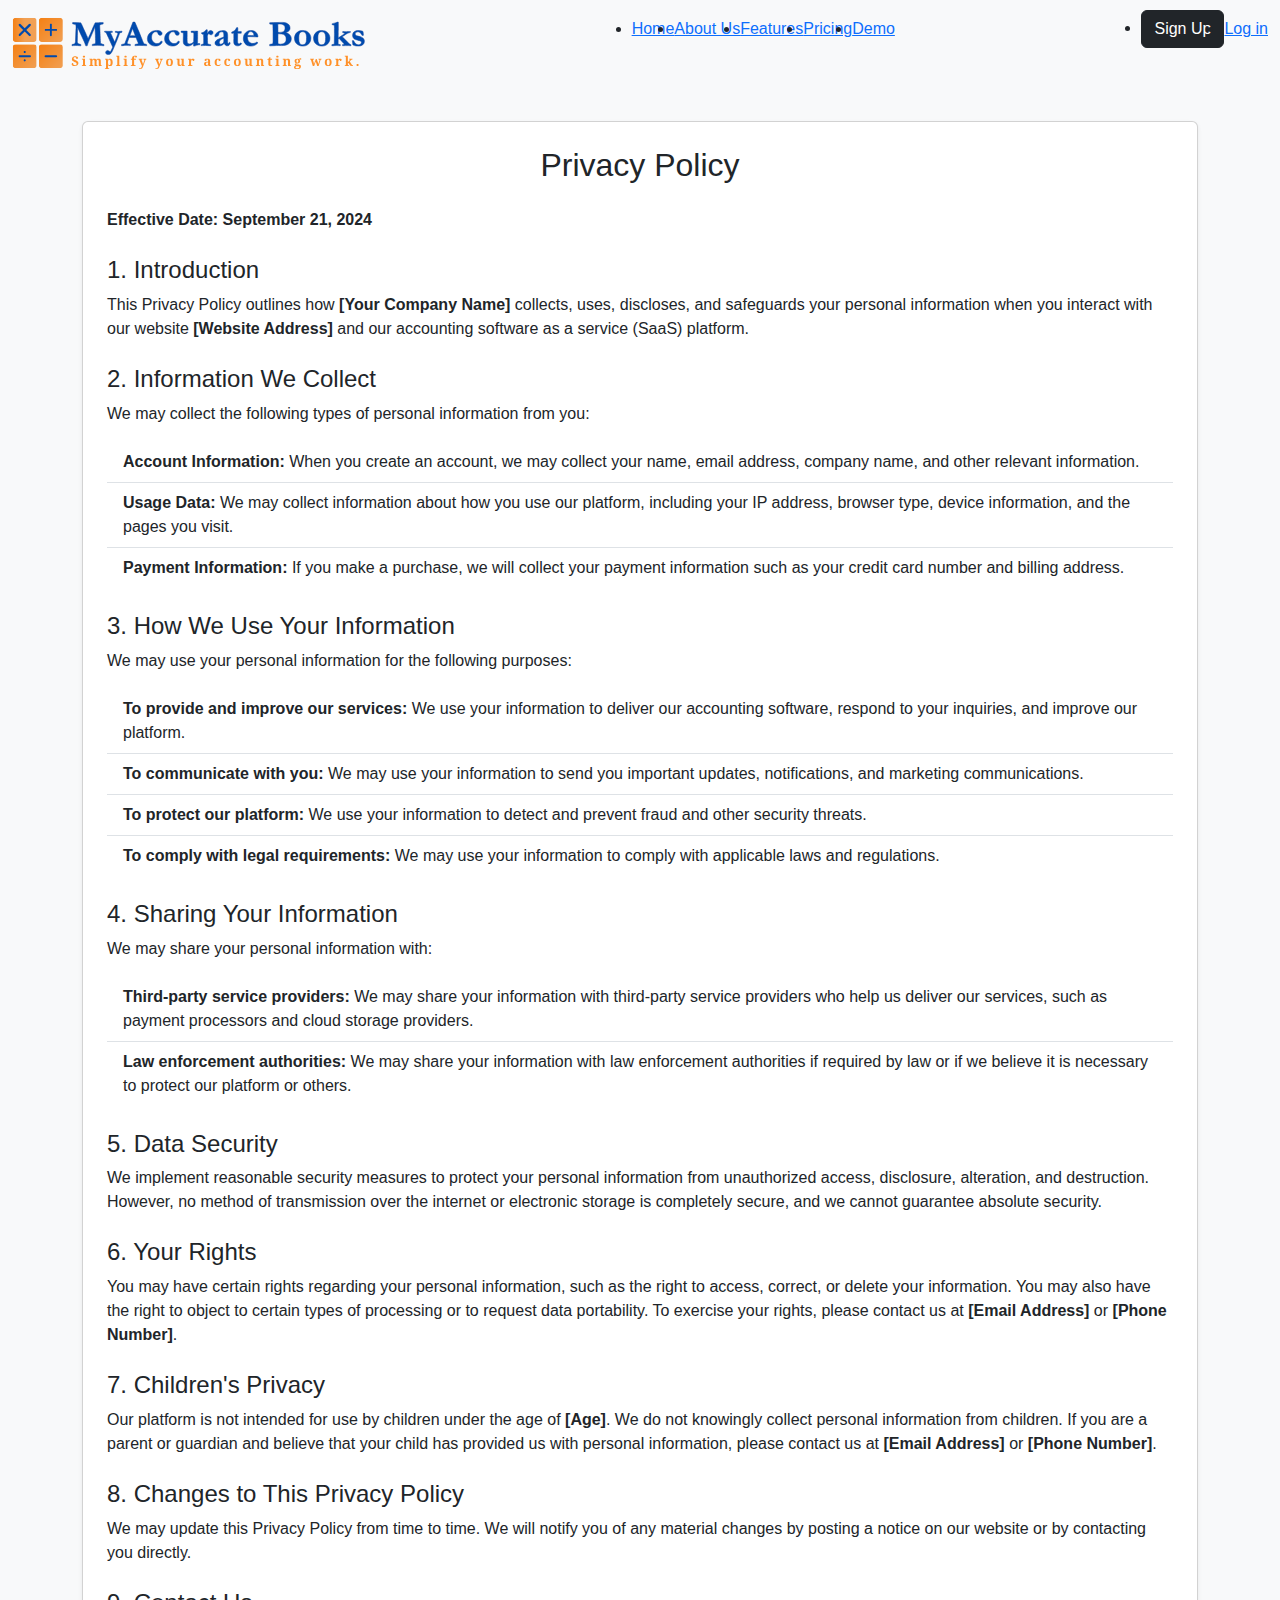
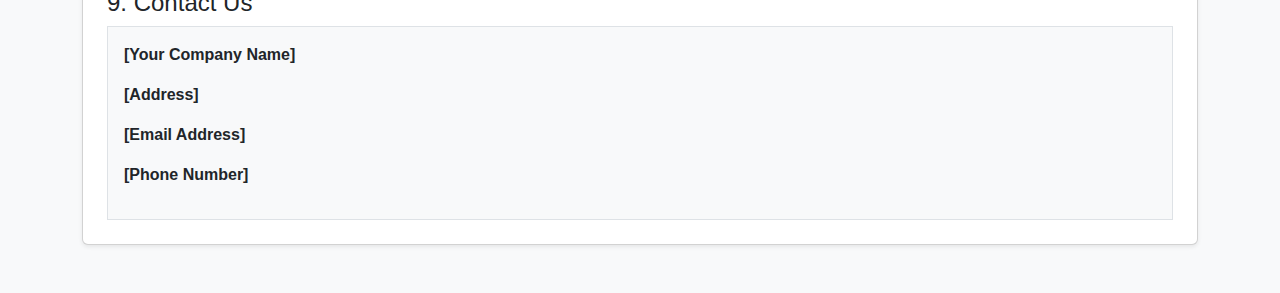
<file: case-1.html>
<!DOCTYPE html>
<html lang="en">

<head>
    <meta charset="UTF-8">
    <meta name="viewport" content="width=device-width, initial-scale=1.0">
    <title>Privacy Policy</title>
    <link href="https://cdn.jsdelivr.net/npm/bootstrap@5.3.0-alpha1/dist/css/bootstrap.min.css" rel="stylesheet">
    <style>
        body {
            font-family: Arial, sans-serif;
            background-color: #f8f9fa;
        }
    </style>
</head>

<body>

    <!-- Top Menu Header -->
    <header id="top-menu">
        <div id="theme_header_one" class="main-header-area pl-100 pr-100 pt-25 pb-20">
            <div class="container-fluid">
                <div class="header-row d-flex align-items-center justify-content-between">
                    <!-- Logo Section -->
                    <div class="logo">
                        <a class="logo-img" href="index.html">
                            <img class="logo-1" src="assets/img/logo/logo.svg" alt="">
                        </a>
                    </div>
                    <!-- Navigation Menu -->
                    <div class="main-menu d-none d-lg-block">
                        <nav>
                            <ul class="d-flex">
                                <li><a class="active" href="#">Home</a></li>
                                <li><a href="about.html">About Us</a></li>
                                <li><a href="features.html">Features</a></li>
                                <li><a href="pricing.html">Pricing</a></li>
                                <li><a href="demo.html">Demo</a></li>
                            </ul>
                        </nav>
                    </div>
                    <!-- Right Navigation -->
                    <div class="right-nav d-flex align-items-center">
                        <div class="hamburger-menu d-md-inline-block d-lg-none">
                            <a href="javascript:void(0);">
                                <i class="far fa-bars"></i>
                            </a>
                        </div>
                        <div class="right-btn d-none d-md-inline-block ml-25">
                            <ul class="d-flex align-items-center">
                                <li><a href="https://app.myaccuratebook.com/register" class="btn btn-dark">Sign Up</a></li>
                                <li><a class="sign-in ml-20" href="https://app.myaccuratebook.com">Log in </a></li>
                            </ul>
                        </div>
                    </div>
                </div>
            </div>
        </div>
    </header>

    <!-- Privacy Policy Content -->
    <div class="container my-5">
        <div class="card shadow-sm">
            <div class="card-body p-4">
                <h2 class="card-title mb-4 text-center">Privacy Policy</h2>
                <p><strong>Effective Date: September 21, 2024</strong></p>

                <h4 class="mt-4">1. Introduction</h4>
                <p>This Privacy Policy outlines how <strong>[Your Company Name]</strong> collects, uses, discloses, and safeguards your personal information when you interact with our website <strong>[Website Address]</strong> and our accounting software as a service (SaaS) platform.</p>

                <h4 class="mt-4">2. Information We Collect</h4>
                <p>We may collect the following types of personal information from you:</p>
                <ul class="list-group list-group-flush">
                    <li class="list-group-item"><strong>Account Information:</strong> When you create an account, we may collect your name, email address, company name, and other relevant information.</li>
                    <li class="list-group-item"><strong>Usage Data:</strong> We may collect information about how you use our platform, including your IP address, browser type, device information, and the pages you visit.</li>
                    <li class="list-group-item"><strong>Payment Information:</strong> If you make a purchase, we will collect your payment information such as your credit card number and billing address.</li>
                </ul>

                <h4 class="mt-4">3. How We Use Your Information</h4>
                <p>We may use your personal information for the following purposes:</p>
                <ul class="list-group list-group-flush">
                    <li class="list-group-item"><strong>To provide and improve our services:</strong> We use your information to deliver our accounting software, respond to your inquiries, and improve our platform.</li>
                    <li class="list-group-item"><strong>To communicate with you:</strong> We may use your information to send you important updates, notifications, and marketing communications.</li>
                    <li class="list-group-item"><strong>To protect our platform:</strong> We use your information to detect and prevent fraud and other security threats.</li>
                    <li class="list-group-item"><strong>To comply with legal requirements:</strong> We may use your information to comply with applicable laws and regulations.</li>
                </ul>

                <h4 class="mt-4">4. Sharing Your Information</h4>
                <p>We may share your personal information with:</p>
                <ul class="list-group list-group-flush">
                    <li class="list-group-item"><strong>Third-party service providers:</strong> We may share your information with third-party service providers who help us deliver our services, such as payment processors and cloud storage providers.</li>
                    <li class="list-group-item"><strong>Law enforcement authorities:</strong> We may share your information with law enforcement authorities if required by law or if we believe it is necessary to protect our platform or others.</li>
                </ul>

                <h4 class="mt-4">5. Data Security</h4>
                <p>We implement reasonable security measures to protect your personal information from unauthorized access, disclosure, alteration, and destruction. However, no method of transmission over the internet or electronic storage is completely secure, and we cannot guarantee absolute security.</p>

                <h4 class="mt-4">6. Your Rights</h4>
                <p>You may have certain rights regarding your personal information, such as the right to access, correct, or delete your information. You may also have the right to object to certain types of processing or to request data portability. To exercise your rights, please contact us at <strong>[Email Address]</strong> or <strong>[Phone Number]</strong>.</p>

                <h4 class="mt-4">7. Children's Privacy</h4>
                <p>Our platform is not intended for use by children under the age of <strong>[Age]</strong>. We do not knowingly collect personal information from children. If you are a parent or guardian and believe that your child has provided us with personal information, please contact us at <strong>[Email Address]</strong> or <strong>[Phone Number]</strong>.</p>

                <h4 class="mt-4">8. Changes to This Privacy Policy</h4>
                <p>We may update this Privacy Policy from time to time. We will notify you of any material changes by posting a notice on our website or by contacting you directly.</p>

                <h4 class="mt-4">9. Contact Us</h4>
                <div class="contact-info p-3 bg-light border">
                    <p><strong>[Your Company Name]</strong></p>
                    <p><strong>[Address]</strong></p>
                    <p><strong>[Email Address]</strong></p>
                    <p><strong>[Phone Number]</strong></p>
                </div>
            </div>
        </div>
    </div>

    <script src="https://cdn.jsdelivr.net/npm/bootstrap@5.3.0-alpha1/dist/js/bootstrap.bundle.min.js"></script>
</body>

</html>
</file>
